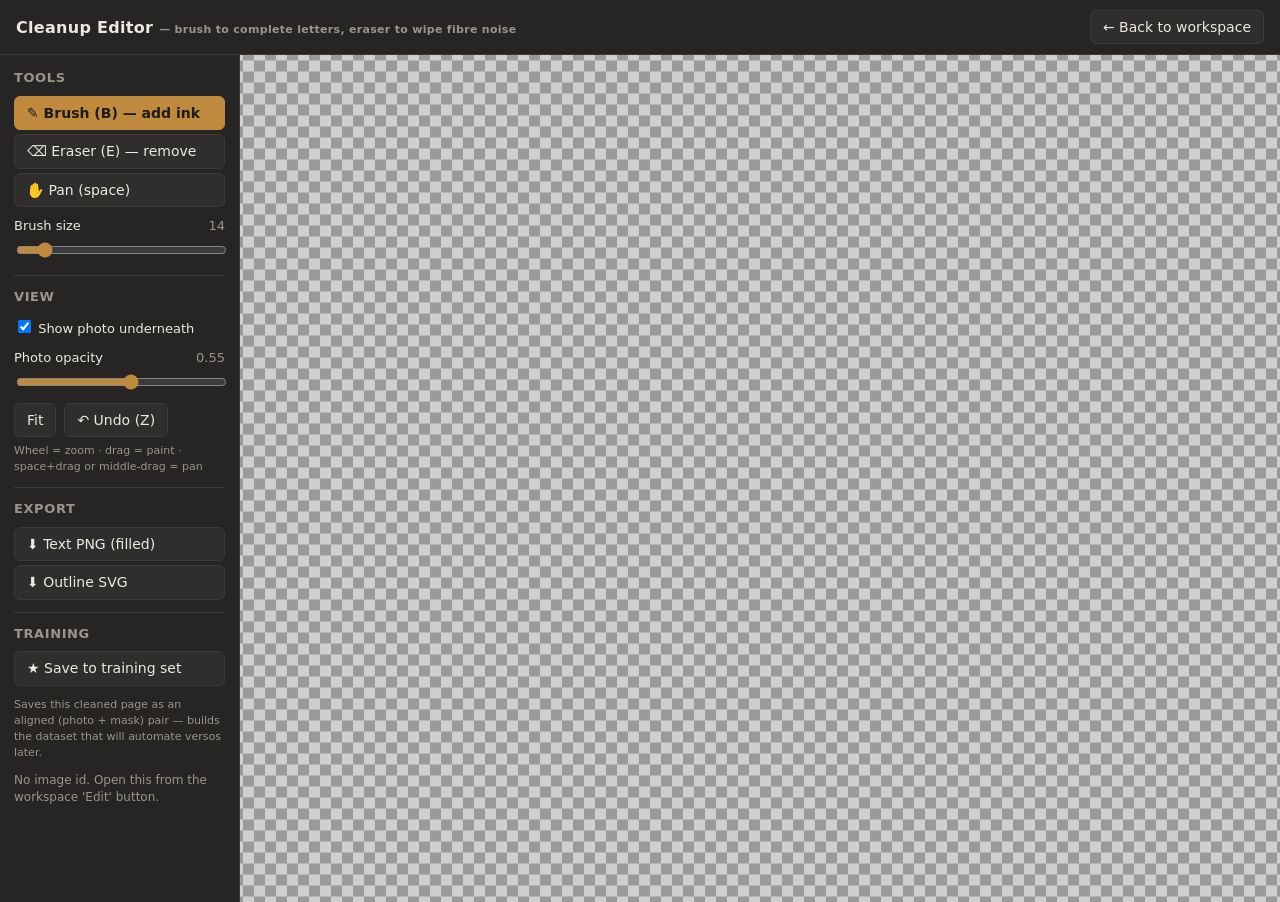
<file: static/editor.html>
<!DOCTYPE html>
<html lang="en">
<head>
<meta charset="utf-8">
<meta name="viewport" content="width=device-width, initial-scale=1">
<title>Manuscript Cleanup Editor</title>
<link rel="stylesheet" href="/static/style.css">
<style>
  #ed-main { display: grid; grid-template-columns: 240px 1fr; height: calc(100vh - 53px); }
  #ed-tools { background: var(--panel); border-right: 1px solid var(--line); padding: 14px; overflow-y: auto; }
  #ed-tools h2 { font-size: 13px; text-transform: uppercase; letter-spacing: .6px; color: var(--muted); margin: 0 0 8px; }
  .toolbtn { display: block; width: 100%; text-align: left; margin: 4px 0; }
  .toolbtn.active { background: var(--accent); color: var(--accent-ink); border-color: var(--accent); font-weight: 600; }
  #ed-tools label { display:block; font-size: 13px; margin: 10px 0 4px; }
  #ed-tools input[type=range] { width: 100%; accent-color: var(--accent); }
  #ed-stage { position: relative; overflow: hidden; background:
    repeating-conic-gradient(#cfcfcf 0% 25%, #9a9a9a 0% 50%) 50% / 22px 22px; }
  #view { position: absolute; inset: 0; width: 100%; height: 100%; cursor: crosshair; touch-action: none; }
  .kbd { color: var(--muted); font-size: 11px; }
  .divider { border-top: 1px solid var(--line); margin: 12px 0; }
  #status { font-size: 12px; color: var(--muted); margin-top: 8px; min-height: 1.2em; }
</style>
</head>
<body>
<header>
  <h1>Cleanup Editor <span class="kbd">— brush to complete letters, eraser to wipe fibre noise</span></h1>
  <div class="header-actions">
    <a class="btn" href="/">← Back to workspace</a>
  </div>
</header>

<div id="ed-main">
  <aside id="ed-tools">
    <h2>Tools</h2>
    <button class="toolbtn active" data-tool="brush" id="tool-brush">✎ Brush (B) — add ink</button>
    <button class="toolbtn" data-tool="eraser" id="tool-eraser">⌫ Eraser (E) — remove</button>
    <button class="toolbtn" data-tool="pan" id="tool-pan">✋ Pan (space)</button>

    <label>Brush size <output id="size-out">14</output></label>
    <input type="range" id="size" min="1" max="120" step="1" value="14">

    <div class="divider"></div>
    <h2>View</h2>
    <label><input type="checkbox" id="show-photo" checked> Show photo underneath</label>
    <label>Photo opacity <output id="opac-out">0.55</output></label>
    <input type="range" id="opac" min="0" max="1" step="0.05" value="0.55">
    <div class="btn-row" style="margin-top:8px">
      <button id="fit">Fit</button>
      <button id="undo">↶ Undo (Z)</button>
    </div>
    <p class="kbd" style="margin-top:6px">Wheel = zoom · drag = paint · space+drag or middle-drag = pan</p>

    <div class="divider"></div>
    <h2>Export</h2>
    <button class="toolbtn" id="export-png">⬇ Text PNG (filled)</button>
    <button class="toolbtn" id="export-svg">⬇ Outline SVG</button>
    <div class="divider"></div>
    <h2>Training</h2>
    <button class="toolbtn" id="save-training">★ Save to training set</button>
    <p class="kbd">Saves this cleaned page as an aligned (photo + mask) pair —
       builds the dataset that will automate versos later.</p>
    <div id="status"></div>
  </aside>

  <div id="ed-stage">
    <canvas id="view"></canvas>
  </div>
</div>

<script src="/static/editor.js"></script>
</body>
</html>
</file>
<file: static/style.css>
:root {
  --bg: #1c1b1a;
  --panel: #262524;
  --panel-2: #2f2e2c;
  --ink: #ece8e1;
  --muted: #9b948a;
  --line: #3b3a37;
  --accent: #c08a3e;
  --accent-ink: #1c1b1a;
}

* { box-sizing: border-box; }
/* Make the HTML `hidden` attribute always win over class display rules. */
[hidden] { display: none !important; }

body {
  margin: 0;
  font: 14px/1.45 system-ui, -apple-system, "Segoe UI", Roboto, sans-serif;
  background: var(--bg);
  color: var(--ink);
}

header {
  display: flex; align-items: center; justify-content: space-between;
  padding: 10px 16px; background: var(--panel); border-bottom: 1px solid var(--line);
}
header h1 { font-size: 16px; margin: 0; font-weight: 600; letter-spacing: .3px; }
.header-actions { display: flex; align-items: center; gap: 12px; }

.pill { font-size: 12px; padding: 3px 9px; border-radius: 999px; background: var(--panel-2); border: 1px solid var(--line); }
.pill-muted, .pill-off { color: var(--muted); }
.pill-ok { color: #8bd17c; border-color: #3d5b39; }

main { display: grid; grid-template-columns: 320px 1fr; height: calc(100vh - 53px); }
aside, #viewer { overflow-y: auto; }

/* ---------- Controls ---------- */
#controls { background: var(--panel); border-right: 1px solid var(--line); padding: 14px; }
.block { margin-bottom: 14px; }
#controls h2 { font-size: 13px; text-transform: uppercase; letter-spacing: .6px; color: var(--muted); margin: 0 0 6px; }
fieldset { border: 1px solid var(--line); border-radius: 8px; margin: 0 0 12px; padding: 10px 12px; }
legend { padding: 0 6px; color: var(--accent); font-weight: 600; font-size: 12px; }
#controls label { display: block; margin: 8px 0; font-size: 13px; }
#controls label.check { display: flex; align-items: center; gap: 8px; }
#controls input[type=range] { width: 100%; accent-color: var(--accent); }
#controls select { width: 100%; background: var(--panel-2); color: var(--ink); border: 1px solid var(--line); border-radius: 6px; padding: 5px; }
output { float: right; color: var(--muted); font-variant-numeric: tabular-nums; }
.hint { color: var(--muted); font-size: 12px; margin: 4px 0; }
.readout { color: var(--muted); font-size: 12px; font-variant-numeric: tabular-nums; }
.btn-row { display: flex; align-items: center; gap: 8px; flex-wrap: wrap; }
.sticky-actions { position: sticky; bottom: 0; background: var(--panel); padding: 8px 0; z-index: 2; }

.side-slot { display: flex; align-items: center; gap: 8px; margin: 6px 0; }
.side-slot.loaded .slot-status { color: #8bd17c; }
.slot-status { font-size: 12px; color: var(--muted); }

details { border: 1px solid var(--line); border-radius: 8px; padding: 6px 10px; }
summary { cursor: pointer; color: var(--accent); font-size: 12px; font-weight: 600; }
#text { width: 100%; min-height: 140px; margin-top: 8px; resize: vertical;
  background: #faf6ec; color: #20180c; border: 1px solid var(--line); border-radius: 6px;
  padding: 8px; font-family: "Times New Roman", Georgia, serif; font-size: 16px; }

/* ---------- Buttons ---------- */
button, .file-btn, .btn {
  font: inherit; cursor: pointer; border-radius: 6px;
  border: 1px solid var(--line); background: var(--panel-2); color: var(--ink); padding: 6px 12px;
}
button:hover, .file-btn:hover, .btn:hover { border-color: var(--accent); }
button.primary, .file-btn { background: var(--accent); color: var(--accent-ink); border-color: var(--accent); font-weight: 600; }
button:disabled { opacity: .45; cursor: not-allowed; }
.btn { text-decoration: none; display: inline-block; }

/* ---------- Viewer ---------- */
#viewer { background: var(--bg); display: flex; flex-direction: column; }
.viewer-bar { display: flex; align-items: center; gap: 14px; padding: 8px 10px; border-bottom: 1px solid var(--line); flex-wrap: wrap; }
.side-switch, .tabs { display: flex; gap: 4px; }
.viewer-actions { margin-left: auto; display: flex; align-items: center; gap: 10px; }
.side-tab.active, .tab.active { background: var(--accent); color: var(--accent-ink); border-color: var(--accent); font-weight: 600; }

.stage { flex: 1; padding: 14px; display: flex; align-items: flex-start; justify-content: center; }
#image-wrap { position: relative; display: inline-block; line-height: 0; }
#viewer img { max-width: 100%; height: auto; border: 1px solid var(--line); }
.stage.dark { background: #111; }
.stage.dark img { background: #fff; }
.placeholder { color: var(--muted); margin: 40px auto; }

/* checkerboard to reveal transparency of the facsimile */
.stage.checker {
  background-color: #cfcfcf;
  background-image:
    linear-gradient(45deg, #9a9a9a 25%, transparent 25%, transparent 75%, #9a9a9a 75%),
    linear-gradient(45deg, #9a9a9a 25%, transparent 25%, transparent 75%, #9a9a9a 75%);
  background-size: 22px 22px;
  background-position: 0 0, 11px 11px;
}
.stage.checker img { border-color: #666; }

#crop-box { position: absolute; border: 2px dashed var(--accent); background: rgba(192,138,62,.15); pointer-events: none; }
</file>
